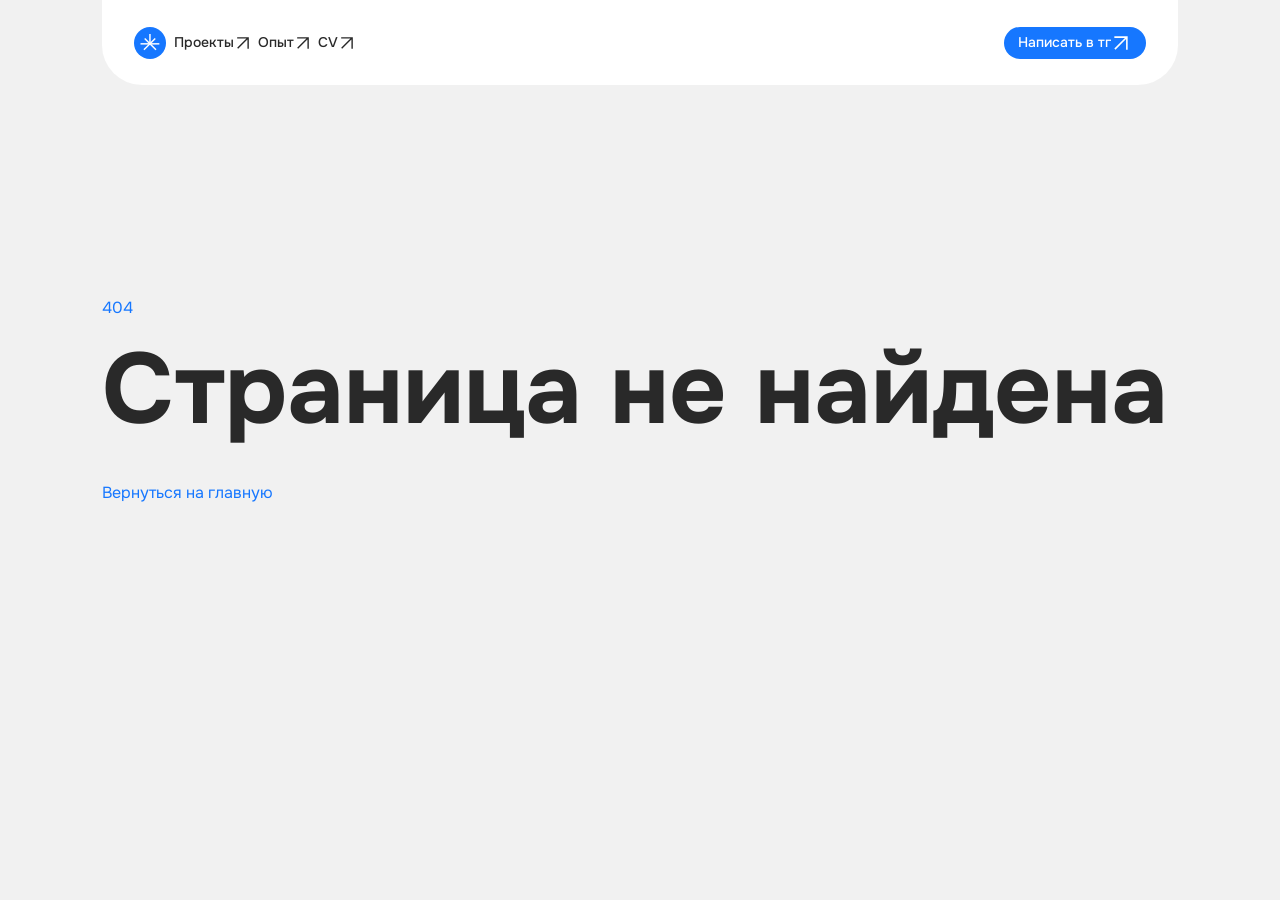
<file: index.html>
<!doctype html>
<html lang="ru">
  <head>
    <meta charset="UTF-8" />
    <meta name="viewport" content="width=device-width, initial-scale=1.0" />
    <meta name="theme-color" content="#ffffff" />
    <!-- SEO:START -->
    <title>руслан аверин — digital designer | портфолио</title>
    <meta name="description" content="руслан аверин — digital designer. создаю айдентику, сайты и визуальные коммуникации — от идеи и концепта до работы с кодом и реализации." />
    <meta name="author" content="руслан аверин" />
    <meta name="robots" content="index, follow, max-image-preview:large" />
    <link rel="canonical" href="https://avn-design.ru/" />
    <meta property="og:locale" content="ru_RU" />
    <meta property="og:type" content="website" />
    <meta property="og:site_name" content="портфолио руслана аверина" />
    <meta property="og:title" content="руслан аверин — digital designer | портфолио" />
    <meta property="og:description" content="айдентика, веб-дизайн и визуальные коммуникации. избранные проекты руслана аверина." />
    <meta property="og:image" content="https://avn-design.ru/assets/og-cover.png?v=20261119-1" />
    <meta property="og:image:width" content="1200" />
    <meta property="og:image:height" content="630" />
    <meta property="og:image:alt" content="руслан аверин — digital designer" />
    <meta property="og:url" content="https://avn-design.ru/" />
    <meta name="twitter:card" content="summary_large_image" />
    <meta name="twitter:title" content="руслан аверин — digital designer | портфолио" />
    <meta name="twitter:description" content="айдентика, веб-дизайн и визуальные коммуникации. избранные проекты руслана аверина." />
    <meta name="twitter:image" content="https://avn-design.ru/assets/og-cover.png?v=20261119-1" />
    <script type="application/ld+json">{"@context":"https://schema.org","@type":"Person","name":"руслан аверин","url":"https://avn-design.ru/","jobTitle":"digital designer","sameAs":["https://t.me/ruslan_avn","https://www.behance.net/ruslan_averin","https://dprofile.ru/averinruslan"]}</script>
    <!-- SEO:END -->
    <link rel="icon" type="image/svg+xml" href="/assets/favicon.svg?v=20261119-1" />
    <link rel="icon" type="image/png" sizes="48x48" href="/assets/favicon-48.png" />
    <link rel="icon" type="image/png" sizes="32x32" href="/assets/favicon-32.png" />
    <link rel="apple-touch-icon" href="/assets/apple-touch-icon.png" />
    <style>html{background:#fff}.avn-loader{display:none}.avn-loading #root{visibility:hidden}.avn-loading .avn-loader,.avn-revealing .avn-loader{display:flex}.avn-loader{z-index:2147483647;box-sizing:border-box;color:#373737;padding:clamp(16px,2.8vw,40px);padding-bottom:max(20px,env(safe-area-inset-bottom));touch-action:none;opacity:1;background:#fff;justify-content:space-between;align-items:flex-end;font-family:JetBrains Mono,monospace;position:fixed;inset:0}.avn-loader__count{letter-spacing:-.07em;font-variant-numeric:tabular-nums;font-size:clamp(48px,7vw,100px);font-weight:400;line-height:1}.avn-loader__label{font-size:11px;line-height:1.4}.avn-revealing .avn-loader{opacity:0;pointer-events:none;transition:opacity .24s ease-out}@media (prefers-reduced-motion:reduce){.avn-revealing .avn-loader{transition:none}}.seo-fallback{box-sizing:border-box;color:#292929;max-width:1120px;margin:0 auto;padding:64px 24px;font-family:Arial,sans-serif}.seo-fallback h1{margin:0 0 16px;font-size:clamp(2.5rem,7vw,5rem);line-height:1}.seo-fallback h2{margin:48px 0 12px;font-size:1.75rem}.seo-fallback p,.seo-fallback a{font-size:1rem;line-height:1.6}.seo-fallback a{color:inherit}.seo-fallback nav{flex-wrap:wrap;gap:20px;margin-top:32px;display:flex}</style>
    <script>
      // Cover the HTML fallback before its first paint; never leave a failed boot hidden.
      document.documentElement.classList.add('avn-loading');
      window.__avnBootStarted = performance.now();
      window.__avnReveal = function () {
        if (!document.documentElement.classList.contains('avn-loading') || window.__avnBootFinished) return;
        window.__avnBootFinished = true;
        clearTimeout(window.__avnBootDeadline);
        var count = document.getElementById('avn-loader-count');
        if (count) count.textContent = '100%';
        var reduced = matchMedia('(prefers-reduced-motion: reduce)').matches;
        setTimeout(function () {
          document.documentElement.classList.replace('avn-loading', 'avn-revealing');
          setTimeout(function () {
            document.documentElement.classList.remove('avn-revealing');
            document.getElementById('avn-loader')?.remove();
          }, reduced ? 0 : 260);
        }, reduced ? 0 : 120);
      };
      window.__avnBootDeadline = setTimeout(window.__avnReveal, 8000);
    </script>

    <script type="module" crossorigin src="/assets/index-BWgfCNNc.js"></script>
    <link rel="stylesheet" crossorigin href="/assets/index-D619aIsu.css">
  </head>
  <body>
    <div class="avn-loader" id="avn-loader" role="status" aria-label="загружается портфолио">
      <span class="avn-loader__count" id="avn-loader-count" aria-hidden="true">0%</span>
      <span class="avn-loader__label" aria-hidden="true">avn / портфолио</span>
    </div>
    <!-- THESIS: Faithfully reproduce Figma 50:26. OWN-WORLD: White, charcoal, JetBrains Mono 11px, Prata and original AVN vectors. STORY: Explore six works and contact Ruslan. FIRST VIEWPORT: Centered compact navigation, distributed intro, monumental AVN. FORM: Authored Figma composition; seed figma-50-26. FINISH: unreviewed and undocumented is unfinished; this build ends with the finish review, the verdict, and DESIGN.md -->
    <div id="root"><!-- SEO-FALLBACK:START --><main class="seo-fallback"><h1>руслан аверин — digital designer</h1><p>создаю айдентику, сайты и визуальные коммуникации. комплексно работаю над проектами — от идеи и концепта до работы с кодом и реализации.</p><p>избранные работы: node, aeris, nura, boundary, halten, unit-01.</p><a href="https://t.me/ruslan_avn">написать в telegram</a></main><!-- SEO-FALLBACK:END --></div>
  </body>
</html>
</file>
<file: assets/index-D619aIsu.css>
@font-face{font-family:JetBrains Mono;font-style:normal;font-display:swap;font-weight:400;src:url(/assets/jetbrains-mono-cyrillic-400-normal-BEIGL1Tu.woff2)format("woff2"),url(/assets/jetbrains-mono-cyrillic-400-normal-ugxPyKxw.woff)format("woff")}@font-face{font-family:JetBrains Mono;font-style:normal;font-display:swap;font-weight:500;src:url(/assets/jetbrains-mono-cyrillic-500-normal-DmUKJPL_.woff2)format("woff2"),url(/assets/jetbrains-mono-cyrillic-500-normal-DJqRU3vO.woff)format("woff")}@font-face{font-family:JetBrains Mono;font-style:normal;font-display:swap;font-weight:400;src:url(/assets/jetbrains-mono-latin-400-normal-V6pRDFza.woff2)format("woff2"),url(/assets/jetbrains-mono-latin-400-normal-6-qcROiO.woff)format("woff")}@font-face{font-family:JetBrains Mono;font-style:normal;font-display:swap;font-weight:500;src:url(/assets/jetbrains-mono-latin-500-normal-BWZEU5yA.woff2)format("woff2"),url(/assets/jetbrains-mono-latin-500-normal-CJOVTJB7.woff)format("woff")}@font-face{font-family:Prata;font-style:normal;font-display:swap;font-weight:400;src:url(/assets/prata-cyrillic-400-normal-CW5LVkdR.woff2)format("woff2"),url(/assets/prata-cyrillic-400-normal-DdkJ869o.woff)format("woff")}@font-face{font-family:Prata;font-style:normal;font-display:swap;font-weight:400;src:url(/assets/prata-latin-400-normal-DtyCfkTi.woff2)format("woff2"),url(/assets/prata-latin-400-normal-C4yJuFIr.woff)format("woff")}.editorial-body{background:#fff}.editorial-page{--viewport-height:100svh;--unit:calc(100vw / 1440);--hero-unit:min(var(--unit), calc(var(--viewport-height) / 600));--nav-unit:var(--hero-unit);--ink:#373737;--hairline:#d1d1d1;color:var(--ink);font:400 calc(11 * var(--unit))/1.1 "JetBrains Mono", monospace;background:#fff}.editorial-page *{box-sizing:border-box}.editorial-page button{color:inherit;cursor:pointer;text-align:inherit;background:0 0;border:0;padding:0}.editorial-page a{color:inherit;transition:color .18s ease-out}.editorial-page button.scramble{transition:color .18s ease-out}.editorial-page a:is(:hover,:focus-visible),.editorial-page button.scramble:is(:hover,:focus-visible){color:#707070}.editorial-page .editorial-nav a:is(:hover,:focus-visible){color:#bfbfbf}.editorial-page a:focus-visible,.editorial-page button:focus-visible{outline-offset:5px;outline:1px solid}.editorial-page section{scroll-margin-top:70px;position:relative}.editorial-page figure{margin:0}.editorial-page .scramble{white-space:pre;font:inherit;display:inline-block}.scramble__arrow{vertical-align:-.1em;justify-content:center;align-items:center;width:1ch;height:1em;display:inline-flex}.scramble__arrow--inline{margin-left:1ch}.avn-arrow{pointer-events:none;flex-shrink:0;display:inline-block}.editorial-skip{z-index:100;background:#fff;padding:12px;position:fixed;top:-80px;left:20px}.editorial-skip:focus{top:10px}.editorial-nav{top:calc(10.66 * var(--nav-unit));z-index:20;color:#fff;font-size:calc(11 * var(--nav-unit));position:fixed;left:50%;transform:translate(-50%)}.editorial-nav nav{height:calc(36 * var(--nav-unit));width:calc(353.5 * var(--nav-unit));isolation:isolate;position:relative}.editorial-nav nav:before{content:"";z-index:-1;pointer-events:none;background:url(/assets/figma/imgUnion.svg) 50%/100% 100% no-repeat;position:absolute;inset:0}.editorial-nav__brand{left:calc(5 * var(--nav-unit));top:calc(16 * var(--nav-unit));position:absolute}.editorial-nav__brand img{width:calc(26 * var(--nav-unit));height:calc(4.875 * var(--nav-unit))}.editorial-nav .scramble{top:calc(11 * var(--nav-unit));line-height:calc(14 * var(--nav-unit));position:absolute}.editorial-nav .scramble:nth-child(2){left:calc(48 * var(--nav-unit))}.editorial-nav .scramble:nth-child(3){left:calc(98 * var(--nav-unit))}.editorial-nav .scramble:nth-child(4){left:calc(148 * var(--nav-unit))}.editorial-nav .editorial-nav__telegram{left:calc(238 * var(--nav-unit))}.editorial-hero{height:var(--viewport-height);aspect-ratio:auto}.editorial-intro{width:42.3611%;font:500 calc(11 * var(--hero-unit))/calc(16 * var(--hero-unit)) "JetBrains Mono", monospace;position:absolute;top:11.25%;left:28.4722%}.editorial-intro>span{justify-content:space-between;display:flex}.editorial-intro__closing{display:contents}.editorial-meta{color:#999;width:97.2222%;font-size:calc(11 * var(--hero-unit));justify-content:space-between;display:flex;position:absolute;top:24.75%;left:1.38889%}.editorial-meta span:nth-child(2){position:absolute;left:50%;transform:translate(-50%)}.editorial-page .editorial-handle{color:#999;position:absolute;top:21.5%;left:22.3611%;font-size:calc(11 * var(--hero-unit))!important}.editorial-discipline{color:#a1a1a1;font-size:calc(11 * var(--hero-unit));position:absolute;top:21.5%;left:70.8333%}.editorial-wordmark{width:97.2222%;height:min(calc(536.333 * var(--unit)), calc(75% - 10px));position:absolute;bottom:10px;left:1.38889%}.editorial-wordmark[data-hero-motion]{pointer-events:auto;touch-action:pan-y pinch-zoom}.editorial-hero .editorial-wordmark,.editorial-hero .editorial-wordmark img,.editorial-hero .editorial-wordmark canvas{-webkit-tap-highlight-color:transparent;-webkit-touch-callout:none;-webkit-user-select:none;user-select:none}.editorial-wordmark img{object-fit:contain;object-position:center bottom;width:100%;height:100%}.editorial-wordmark__contour{pointer-events:none;width:100%;height:100%;display:none;position:absolute;inset:0;overflow:visible}.editorial-wordmark.is-interactive img{opacity:0}.editorial-wordmark.is-interactive .editorial-wordmark__contour{display:block}.editorial-wordmark__cut{pointer-events:none;width:100%;height:100%;display:none;position:absolute;inset:0}.editorial-wordmark.is-cut-active img{opacity:0}.editorial-wordmark.is-cut-active .editorial-wordmark__cut{display:block}.editorial-approach{aspect-ratio:1440/362;margin-top:calc(200 * var(--unit));grid-template-rows:auto auto auto auto;grid-template-columns:50% 19.7222% 28.6806% 1.59722%;align-content:start;align-items:start;display:grid}.editorial-approach__exploration,.editorial-approach__principles{display:contents}.editorial-approach__mobile-copy{display:none}.editorial-approach__heading{width:calc(650 * var(--unit));margin-left:calc(16 * var(--unit));font:400 calc(40 * var(--unit))/.85 "Prata", serif;text-transform:uppercase;grid-area:2/1;justify-content:space-between;display:flex;overflow:visible;transform:translateY(.08em)}.editorial-approach p{line-height:1.1;position:static}.editorial-approach__a{grid-area:1/2;width:100%}.editorial-approach__b{width:calc(105 * var(--unit));grid-area:3/2}.editorial-approach__c{width:calc(294 * var(--unit));text-align:right;grid-area:3/2/auto/4;justify-self:end}.editorial-approach__d{width:calc(144 * var(--unit));text-align:right;grid-area:4/2/auto/4;justify-self:end}.editorial-registration{place-self:end start;gap:calc(4 * var(--unit));grid-area:4/2;display:flex}.editorial-registration i{width:calc(6 * var(--unit));height:calc(6 * var(--unit));background:var(--ink);border-radius:1px}.editorial-projects{aspect-ratio:1440/940}.editorial-project{display:contents}.editorial-projects.is-motion-ready .editorial-project>*{will-change:translate}.editorial-project__image{aspect-ratio:1;position:absolute;overflow:hidden;border:1px solid #d2d2d2!important}.editorial-project__image img{object-fit:cover;width:100%;height:100%;transition:transform .6s cubic-bezier(.2,.6,.2,1)}@media (hover:hover) and (pointer:fine){.editorial-project:hover .editorial-project__image img{transform:scale(1.045)}}.editorial-project__caption{width:14.0278%;line-height:calc(14 * var(--unit));gap:calc(2 * var(--unit)) 0;transform:translateY(calc(-3 * var(--unit)));grid-template-columns:1fr auto;display:grid;position:absolute}.editorial-project__caption .scramble{grid-column:1/-1;justify-content:space-between;align-items:center;font-weight:500;display:flex}.editorial-project__caption .scramble__arrow{transform:translateY(calc(-.5625 * var(--unit)))}.editorial-project__description{z-index:1;font-size:calc(10 * var(--unit));color:#666;grid-column:1/-1;position:relative}.editorial-page button.editorial-project__description{color:#666}.editorial-project--1 .editorial-project__image{width:19.7917%;top:0;left:1.38889%}.editorial-project--1 .editorial-project__caption{top:0;left:21.5278%}.editorial-project--2 .editorial-project__image{left:21.5278%;top:calc(114 * var(--unit));width:calc(171 * var(--unit))}.editorial-project--2 .editorial-project__caption{left:calc(487 * var(--unit));top:calc(114 * var(--unit))}.editorial-project--3 .editorial-project__image{left:calc(544 * var(--unit));top:calc(439 * var(--unit));width:calc(171 * var(--unit))}.editorial-project--3 .editorial-project__caption{left:calc(335 * var(--unit));top:calc(439 * var(--unit))}.editorial-project--4 .editorial-project__image{width:19.7917%;top:34.5745%;left:50%}.editorial-project--4 .editorial-project__caption{top:34.5745%;left:35.5556%}.editorial-project--5 .editorial-project__image{left:calc(959 * var(--unit));top:calc(764 * var(--unit));width:calc(171 * var(--unit))}.editorial-project--5 .editorial-project__caption{left:calc(751 * var(--unit));top:calc(764 * var(--unit))}.editorial-project--6 .editorial-project__image{width:19.7917%;top:69.1489%;left:78.8194%}.editorial-project--6 .editorial-project__image img{object-fit:fill;height:124.96%;position:absolute;top:-4.61%}.editorial-project--6 .editorial-project__caption{top:69.1489%;left:64.4444%}.editorial-contact{height:calc(612 * var(--unit))}.editorial-contact h2{left:1.38889%;top:calc(222.66 * var(--unit));font:400 calc(40 * var(--unit))/calc(52 * var(--unit)) "Prata", serif;text-transform:uppercase;position:absolute}.editorial-contact__invitation{left:50%;top:calc(222.66 * var(--unit));font-weight:500;line-height:calc(20 * var(--unit));position:absolute}.editorial-contact__relocation{margin-top:calc(4 * var(--unit));font-size:calc(10 * var(--unit));font-weight:400;line-height:calc(14 * var(--unit));color:#999;display:block}.editorial-contact__links{left:50%;top:calc(287.66 * var(--unit));gap:calc(4 * var(--unit)) calc(20 * var(--unit));width:21.5278%;line-height:calc(22 * var(--unit));grid-template-columns:1fr 1fr;display:grid;position:absolute}.editorial-contact__links .scramble{justify-content:space-between;align-items:center;display:flex}.editorial-contact__pending{justify-content:space-between;display:flex}.editorial-contact__actions{left:50%;top:calc(455.66 * var(--unit));column-gap:calc(20 * var(--unit));width:21.5278%;font-weight:500;line-height:calc(22 * var(--unit));grid-template-columns:repeat(2,minmax(0,1fr));display:grid;position:absolute}.editorial-contact__actions .scramble{justify-content:space-between;align-items:center;display:flex}.editorial-contact__links:before,.editorial-contact__actions:before{background:var(--hairline);pointer-events:none;width:1px;position:absolute;top:4px;bottom:4px;left:50%;transform:translate(-.5px)}.editorial-contact__rule{background:var(--hairline);width:auto;height:1px;position:absolute;left:1.38889%;right:1.52778%}.editorial-contact__rule--top{top:calc(276 * var(--unit))}.editorial-contact__rule--bottom{top:calc(487.99 * var(--unit))}.editorial-contact__vertical{top:calc(222.99 * var(--unit));height:calc(319.31 * var(--unit));background:var(--hairline);width:1px;position:absolute}.editorial-contact__vertical--left{left:73.8889%}.editorial-contact__vertical--right{left:98.4722%}.editorial-contact__flower{left:74.3056%;top:calc(282.66 * var(--unit));width:23.8194%;height:calc(200 * var(--unit));object-fit:cover;position:absolute}.editorial-portrait{--portrait-height:var(--viewport-height);isolation:isolate;height:var(--portrait-height);background:#aeaeae;position:relative;overflow:hidden}.editorial-portrait__filters{pointer-events:none;position:absolute}.editorial-portrait__base{object-fit:cover;width:100%;height:100%;display:block}.editorial-portrait__filters{display:none}.editorial-portrait__grain{mix-blend-mode:soft-light;opacity:.23;pointer-events:none;background:url(/assets/figma/footer-grain.png);display:none;position:absolute;inset:-24px}.editorial-portrait.is-lens-ready .editorial-portrait__grain{display:block}.editorial-portrait.is-portrait-visible .editorial-portrait__grain{animation:.8s step-end infinite portrait-grain}@keyframes portrait-grain{12.5%{transform:translate(7px,-5px)}25%{transform:translate(-10px,-8px)}37.5%{transform:translate(13px,4px)}50%{transform:translate(-4px,9px)}62.5%{transform:translate(10px,12px)}75%{transform:translate(-12px,2px)}87.5%{transform:translate(5px,-13px)}}.editorial-portrait__lens{width:clamp(86px, min(13.5vw, calc(var(--portrait-height) * .19)), 162px);aspect-ratio:1;visibility:hidden;pointer-events:none;background-repeat:no-repeat;position:absolute;inset:0 auto auto 0;overflow:hidden;box-shadow:0 10px 44px #14100c38,0 0 0 1px #ffffff47}.editorial-portrait__hint{z-index:2;letter-spacing:.02em;color:#6e6e6a;opacity:.55;pointer-events:none;font-family:JetBrains Mono,monospace;font-size:10px;line-height:1;transition:opacity .4s;position:absolute;bottom:14px;left:16px}@media (hover:hover) and (pointer:fine){.editorial-portrait.is-lens-ready .editorial-portrait__hint{opacity:.38}}@media (hover:none),(pointer:coarse){.editorial-portrait__hint{display:none}}.editorial-portrait.is-lens-ready .editorial-portrait__lens{visibility:visible}@media (prefers-reduced-motion:no-preference){.editorial-portrait.is-lens-ready{touch-action:pan-y pinch-zoom}}@media (hover:hover) and (pointer:fine){.editorial-portrait.is-lens-ready{cursor:none}}.editorial-portrait__lens canvas{width:100%;height:100%;display:none}.editorial-portrait.has-lens-renderer .editorial-portrait__lens canvas{display:block}@media (prefers-reduced-motion:reduce){.editorial-portrait.is-portrait-visible .editorial-portrait__grain{animation:none}}.project-preview{color:#373737;background:#fff;border:none;width:min(960px,94vw);max-height:92dvh;padding:0}.project-preview::backdrop{background:#000000a6}.project-preview__content{padding:20px}.project-preview__bar{justify-content:space-between;gap:20px;margin-bottom:20px;font:11px/1.4 JetBrains Mono,monospace;display:flex}.project-preview__content>img{object-fit:contain;width:100%;max-height:72dvh}.project-preview__note{color:#666;margin-top:20px;font:11px/1.4 JetBrains Mono,monospace}@media (width>=701px) and (width<=1180px),(width>=1181px) and (width<=1366px) and (any-pointer:coarse){.editorial-page{--nav-unit:1.1px;--tablet-gutter:clamp(24px, 3.125vw, 40px)}.editorial-hero{--hero-unit:1px;--intro-top:min(120px, calc(var(--viewport-height) * .14))}.editorial-intro{top:var(--intro-top);width:min(650px, calc(100% - 2 * var(--tablet-gutter)));font-size:11px;line-height:19px;left:50%;transform:translate(-50%)}.editorial-meta{top:calc(var(--intro-top) + 130px);left:var(--tablet-gutter);width:calc(100% - 2 * var(--tablet-gutter));font-size:11px}.editorial-page .editorial-handle{left:var(--tablet-gutter);top:calc(var(--intro-top) + 91px);font-size:11px!important}.editorial-discipline{left:auto;right:var(--tablet-gutter);top:calc(var(--intro-top) + 91px);font-size:11px}.editorial-wordmark{left:var(--tablet-gutter);width:calc(100% - 2 * var(--tablet-gutter));height:min(calc(560 * var(--unit)), calc(65% - 10px))}.editorial-nav a:after{content:"";width:max(100%,44px);height:max(100%,44px);position:absolute;top:50%;left:50%;transform:translate(-50%,-50%)}.editorial-approach{aspect-ratio:auto;min-height:360px;margin:clamp(120px, 14vw, 180px) var(--tablet-gutter) 0;grid-template-rows:auto 32px auto auto;grid-template-columns:repeat(12,minmax(0,1fr));column-gap:12px;padding-bottom:110px}.editorial-approach__heading{grid-area:1/1/5/6;width:auto;margin-left:0;padding-bottom:.12em;font-size:clamp(28px,3.35vw,40px);line-height:1.4;position:static;transform:none}.editorial-approach p{font-size:11px;line-height:1.3}.editorial-approach__a{grid-area:1/7/auto/10}.editorial-approach__b{grid-area:3/7/auto/10;width:105px}.editorial-approach__c{grid-area:3/10/auto/-1}.editorial-approach__d{grid-area:4/10/auto/-1;width:144px}.editorial-approach__a,.editorial-approach__c{width:100%}.editorial-registration{grid-area:4/7/auto/10;gap:4px}.editorial-registration i{width:5px;height:5px}.editorial-registration i:nth-child(3){display:none}.editorial-projects{aspect-ratio:auto;align-items:start;column-gap:var(--tablet-gutter);padding:0 var(--tablet-gutter);grid-template-columns:repeat(2,minmax(0,1fr));row-gap:clamp(80px,10vw,120px);display:grid}.editorial-project{grid-template-columns:minmax(0,1fr);align-items:start;gap:6px;min-width:0;display:grid}.editorial-project:is(.editorial-project--1,.editorial-project--3,.editorial-project--5){width:50%}.editorial-project--3{grid-area:2/2;justify-self:end}.editorial-project--4{grid-area:2/1}.editorial-project--5{grid-area:3/1}.editorial-project--6{grid-area:3/2}.editorial-project .editorial-project__image{width:100%;position:relative;inset:auto}.editorial-project .editorial-project__caption{gap:2px 0;width:100%;font-size:11px;line-height:15px;position:relative;inset:auto;transform:none}.editorial-project__caption .scramble__arrow{transform:none}.editorial-project__description{text-wrap:balance;font-size:11px}.editorial-project__caption .scramble:after{content:"";min-height:44px;position:absolute;inset:0}.editorial-contact{height:auto;margin:clamp(120px, 14vw, 180px) var(--tablet-gutter) 0;grid-template-rows:auto 1px auto minmax(64px,auto) 1px;grid-template-columns:repeat(12,minmax(0,1fr));align-items:start;gap:8px 12px;padding-bottom:55px;font-size:11px;display:grid}.editorial-contact h2{grid-area:1/1/auto/7;font-size:clamp(30px,4.2vw,40px);line-height:1.4;position:static}.editorial-contact__invitation{grid-area:1/7/auto/-1;align-self:end;padding-bottom:6px;line-height:16px;position:static}.editorial-contact__links{grid-area:3/7/auto/-1;gap:0 24px;width:100%;line-height:16px;position:relative;inset:auto;transform:translateY(calc(-.31em - 4px))}.editorial-contact__actions{grid-area:4/7/auto/-1;align-self:end;column-gap:24px;width:100%;font-size:11px;line-height:16px;position:relative;inset:auto;transform:translateY(calc(.19em + 4px))}.editorial-contact__links .scramble,.editorial-contact__actions .scramble{align-items:center;gap:8px;min-height:24px;padding:4px 0;display:flex;position:relative}.editorial-contact__links:before,.editorial-contact__actions:before{content:""}.editorial-contact__rule{grid-column:1/-1;width:100%;position:static}.editorial-contact__rule--top{grid-row:2}.editorial-contact__rule--bottom{grid-row:5}.editorial-contact__vertical,.editorial-contact__vertical--left{display:none}.editorial-contact__flower{aspect-ratio:343/200;object-fit:cover;grid-area:3/1/5/7;align-self:end;width:100%;height:auto;position:static}}@media (width>=701px) and (width<=1180px) and (orientation:portrait){.editorial-intro{width:min(600px, calc(100% - 2 * var(--tablet-gutter)))}.editorial-wordmark{height:min(calc(760 * var(--unit)), calc(60% - 10px))}}@media (width>=701px) and (width<=900px),(width>=901px) and (width<=1180px) and (orientation:portrait),(width>=1181px) and (width<=1366px) and (any-pointer:coarse) and (orientation:portrait){.editorial-approach{grid-template-rows:auto 48px auto 32px auto auto}.editorial-approach__heading{grid-area:1/1/auto/-1;grid-template-columns:repeat(12,minmax(0,1fr));column-gap:12px;font-size:clamp(30px,4.2vw,40px);display:grid}.editorial-approach__heading span:first-child{grid-column:1/7}.editorial-approach__heading span:nth-child(2){grid-column:7}.editorial-approach__heading span:last-child{grid-column:8/-1;justify-self:end}.editorial-approach__a{grid-area:3/7/auto/10}.editorial-approach__b{grid-area:5/7/auto/10}.editorial-approach__c{grid-area:5/10/auto/-1}.editorial-approach__d{grid-area:6/10/auto/-1}.editorial-registration{grid-area:6/7/auto/10}}@media (width<=700px){.editorial-page{--nav-unit:min(1px, calc((100vw - 24px) / 353.5));font-size:11px}.editorial-hero{--intro-top:min(120px, calc(var(--viewport-height) * .14));--phone-wordmark-height:min(calc(536.333 * var(--unit)), calc(var(--viewport-height) * .65 - 10px));grid-template-rows:minmax(0,1fr) auto;display:grid}.editorial-intro{top:var(--intro-top);width:calc(100% - 40px);font-size:10px;line-height:18px;left:20px}.editorial-meta{top:calc(var(--intro-top) + 125px);width:calc(100% - 40px);font-size:9px;left:20px}.editorial-meta span:nth-child(2){top:22px}.editorial-page .editorial-handle{left:20px;top:calc(var(--intro-top) + 91px);font-size:10px!important}.editorial-discipline{left:auto;right:20px;top:calc(var(--intro-top) + 91px);font-size:10px}.editorial-wordmark{width:calc(100% - 24px);height:var(--phone-wordmark-height);pointer-events:none;min-height:0;max-height:none;padding:0;position:absolute;inset:auto auto 10px 12px}.editorial-approach{aspect-ratio:auto;grid-template-rows:auto 32px auto 32px auto auto;grid-template-columns:55% 45%;min-height:470px;margin:120px 20px 0;padding-bottom:110px}.editorial-approach__heading{grid-area:1/1/auto/-1;width:100%;margin-left:0;padding-bottom:.12em;font-size:28px;line-height:1.4;position:static;transform:none}.editorial-approach p{font-size:11px;line-height:1.3}.editorial-approach__a{grid-area:3/1;width:100%}.editorial-approach__b{grid-area:5/1;width:105px}.editorial-approach__c{grid-area:5/2;width:100%}.editorial-approach__d{grid-area:6/2;width:144px;max-width:100%}.editorial-registration{grid-area:6/1}.editorial-projects{aspect-ratio:auto;grid-template-columns:repeat(2,minmax(0,1fr));align-items:start;gap:5px;padding:0 clamp(16px,5.09vw,30px);display:grid}.editorial-project{grid-template-columns:minmax(0,1fr);align-items:start;gap:5px;min-width:0;display:grid}.editorial-project:nth-child(2n){margin-top:0}.editorial-project .editorial-project__image{width:100%;position:relative;inset:auto}.editorial-project .editorial-project__caption{align-content:start;gap:0;width:100%;min-height:0;font-size:11px;line-height:15px;position:relative;inset:auto;transform:none}.editorial-project__caption .scramble__arrow{transform:none}.editorial-project__caption .scramble:after{content:"";height:44px;position:absolute;inset:auto 0 0}.editorial-project__description{text-wrap:balance;font-size:9px;line-height:13px}.editorial-registration{gap:4px}.editorial-registration i{width:5px;height:5px}.project-preview__bar{flex-wrap:wrap}}@media (width<=700px),(width<=1000px) and (height<=500px) and (orientation:landscape){.editorial-contact{--contact-group-gap:clamp(20px, 6vw, 32px);--contact-column-gap:clamp(20px, 6vw, 28px);aspect-ratio:auto;gap:0 var(--contact-column-gap);grid-template-rows:repeat(7,auto);grid-template-columns:repeat(2,minmax(0,1fr));align-items:start;height:auto;min-height:0;margin:clamp(96px,28vw,140px) clamp(16px,5.09vw,30px) 0;padding-bottom:clamp(26px,7vw,40px);font-size:11px;display:grid}.editorial-contact h2{grid-area:1/1/auto/-1;font-size:clamp(21px,6.62vw,36px);line-height:1.4;position:static}.editorial-contact__invitation{text-wrap:balance;grid-area:3/1/auto/-1;align-self:start;min-height:24px;margin-top:4px;padding:4px 0;line-height:16px;position:static}.editorial-contact__relocation{color:#999;margin-top:4px;font-size:11px;font-weight:400;line-height:16px}.editorial-contact__links{width:100%;margin-top:var(--contact-group-gap);gap:0 var(--contact-column-gap);grid-area:4/1/auto/-1;line-height:16px;position:relative;inset:auto;transform:none}.editorial-contact__actions{width:100%;margin-top:var(--contact-group-gap);gap:0 var(--contact-column-gap);grid-area:5/1/auto/-1;font-size:11px;line-height:16px;position:relative;inset:auto;transform:none}.editorial-contact__links .scramble,.editorial-contact__actions .scramble{align-items:center;gap:8px;min-width:0;min-height:24px;padding:4px 0;position:relative}.editorial-contact__links .scramble:after,.editorial-contact__actions .scramble:after{content:none}.editorial-contact__links:before,.editorial-contact__actions:before{content:""}.editorial-contact__rule{grid-column:1/-1;width:100%;margin-top:8px;position:static}.editorial-contact__rule--top{grid-row:2}.editorial-contact__rule--bottom{grid-row:7;margin-top:8px}.editorial-contact__vertical{display:none}.editorial-contact__flower{object-fit:cover;object-position:50% 20%;grid-area:6/1/auto/-1;width:100%;height:clamp(120px,36vw,240px);margin-top:8px;display:block;position:static}.editorial-project__image:hover img{transform:none}.editorial-project__image img{transition:none}}@media (width<=700px) and (orientation:portrait){.editorial-projects{grid-template-columns:minmax(0,1fr);row-gap:clamp(24px,6vw,36px)}}@media (width<=360px){.editorial-contact__cta>span:first-child{white-space:normal}}@media (width<=600px){.editorial-page{--phone-gutter:clamp(16px, 5.09vw, 30px);--phone-column-gap:clamp(14px, 4.07vw, 24px)}.editorial-hero{--intro-top:clamp(72px, calc(var(--viewport-height) * .09), 88px);grid-template-columns:repeat(2,minmax(0,1fr));grid-template-rows:var(--intro-top) auto 40px 14px 10px auto minmax(0, 1fr);padding:0 var(--phone-gutter);column-gap:12px;display:grid}.editorial-intro{text-align:left;grid-area:2/1/auto/-1;gap:6px;width:100%;font-size:11px;line-height:17px;display:grid;position:static}.editorial-intro>span:first-child,.editorial-intro>span:last-child{grid-template-columns:repeat(3,minmax(0,1fr));display:grid}.editorial-intro>span>span{white-space:nowrap}.editorial-intro>span>span:nth-child(2){justify-self:center}.editorial-intro>span>span:nth-child(3){justify-self:end}.editorial-intro>span:first-child>span:last-child{grid-column:1/-1;justify-content:space-between;justify-self:stretch;display:flex}.editorial-intro__closing{grid-column:1/-1;justify-content:space-between;display:flex}.editorial-page .editorial-handle{grid-area:4/1;place-self:center start;position:relative;inset:auto;font-size:11px!important}.editorial-handle:after{content:"";min-height:44px;position:absolute;inset:-14px 0}.editorial-discipline{grid-area:4/2;place-self:center end;font-size:11px;position:static}.editorial-meta{grid-area:6/1/auto/-1;grid-template-columns:repeat(2,minmax(0,1fr));gap:8px 12px;width:auto;font-size:10px;line-height:14px;display:grid;position:static}.editorial-meta span:nth-child(2){grid-area:2/1/auto/-1;justify-self:center;position:static;transform:none}.editorial-meta span:last-child{grid-area:1/2;justify-self:end}.editorial-approach{min-height:0;margin:clamp(100px, 30.53vw, 150px) var(--phone-gutter) 0;grid-template-rows:auto clamp(8px,2.04vw,12px) auto;grid-template-columns:minmax(0,1fr);padding-bottom:clamp(88px,28vw,140px)}.editorial-approach__heading{justify-content:space-between;font-size:clamp(22px,6.62vw,36px);line-height:1.4;display:flex}.editorial-approach__exploration,.editorial-approach__principles{display:none}.editorial-approach__mobile-copy{column-gap:var(--phone-column-gap);grid-area:3/1;grid-template-columns:repeat(2,minmax(0,1fr));align-items:start;display:grid}.editorial-approach__mobile-copy p{line-height:1.45}.editorial-approach__mobile-copy p:last-child{text-align:right}}@media (width<=1000px) and (height<=500px) and (orientation:landscape){.editorial-page{--nav-unit:min(1px, calc((100vw - 24px) / 353.5))}.editorial-hero{--landscape-gap:clamp(100px, 14vw, 140px);height:auto;min-height:var(--viewport-height);grid-template-rows:auto 32px 14px 8px auto auto;grid-template-columns:repeat(2,minmax(0,1fr));align-content:start;column-gap:12px;padding:clamp(96px,12vw,120px) clamp(20px,3.125vw,32px) 10px;display:grid}.editorial-intro{text-align:left;grid-area:1/1/auto/-1;width:100%;font-size:11px;line-height:17px;display:block;position:static;transform:none}.editorial-intro>span,.editorial-intro>span:first-child,.editorial-intro>span:last-child{flex-wrap:wrap;justify-content:space-between;gap:0;display:flex}.editorial-intro>span>span{white-space:nowrap}.editorial-intro>span:first-child>span:last-child{display:inline}.editorial-intro__closing{display:contents}.editorial-page .editorial-handle{grid-area:3/1;place-self:center start;position:relative;inset:auto;font-size:11px!important}.editorial-discipline{grid-area:3/2;place-self:center end;font-size:11px;position:static}.editorial-meta{grid-area:5/1/auto/-1;justify-content:space-between;gap:8px;width:100%;font-size:10px;line-height:14px;display:flex;position:static}.editorial-meta span:nth-child(2){position:static;transform:none}.editorial-approach{--approach-copy-gap:clamp(8px, 2.04vw, 12px);grid-template-columns:minmax(0,1fr);grid-template-rows:auto var(--approach-copy-gap) auto;aspect-ratio:auto;column-gap:0;min-height:0;margin:clamp(100px,14vw,140px) clamp(20px,3.125vw,32px) 0;padding-bottom:clamp(88px,14vw,120px);display:grid}.editorial-approach__heading{grid-area:1/1;justify-content:space-between;width:100%;margin-left:0;padding-bottom:.12em;font-size:clamp(22px,4.2vw,36px);line-height:1.4;display:flex;position:static;transform:none}.editorial-approach__exploration,.editorial-approach__principles,.editorial-registration{display:none}.editorial-approach__mobile-copy{grid-area:3/1;grid-template-columns:repeat(2,minmax(0,1fr));align-items:stretch;gap:clamp(12px,3vw,24px);display:grid}.editorial-approach__mobile-copy p{text-align:left;flex-direction:column;justify-content:space-between;font-size:11px;line-height:1.45;display:flex}.editorial-approach__mobile-copy p:last-child{text-align:right}.editorial-wordmark{aspect-ratio:1400/536.333;width:calc(100vw - 24px);height:auto;min-height:0;max-height:none;margin-top:calc(var(--landscape-gap) - (100vw - 24px) * .187857);grid-area:6/1/auto/-1;justify-self:center;padding:0;position:relative;inset:auto}.editorial-portrait{--portrait-height:max(var(--viewport-height), calc(100vw * .76))}}@media (width<=700px) and (orientation:portrait){.editorial-approach{--approach-copy-gap:clamp(8px, 2.04vw, 12px);grid-template-columns:minmax(0,1fr);grid-template-rows:auto var(--approach-copy-gap) auto;aspect-ratio:auto;min-height:0;margin:clamp(100px,30.53vw,150px) clamp(16px,5.09vw,30px) 0;padding-bottom:clamp(88px,28vw,140px)}.editorial-approach__heading{grid-area:1/1;justify-content:space-between;width:100%;margin-left:0;font-size:clamp(22px,6.62vw,36px);display:flex}.editorial-approach__exploration,.editorial-approach__principles,.editorial-registration{display:none}.editorial-approach__mobile-copy{row-gap:var(--approach-copy-gap);grid-area:3/1;grid-template-columns:minmax(0,1fr);display:grid}.editorial-approach__mobile-copy p,.editorial-approach__mobile-copy p:last-child{text-align:left;font-size:11px;line-height:1.45}}@media (prefers-reduced-motion:reduce){.editorial-project__image img{transition:none}html{scroll-behavior:auto}}body:has(.avn-case){background:#fff;overflow-x:clip}.avn-case{--case-gutter:20px;--case-right-gutter:20px;--case-gap:clamp(36px, 5vw, 94px);--case-rule:#d8d6d2;min-height:100vh}.avn-case__back,.avn-case__external{align-items:center;gap:7px;width:fit-content;display:inline-flex}.avn-case__back{margin-bottom:22px}.avn-case .avn-case__external{display:flex}.avn-case .avn-case__external+.avn-case__external{margin-top:6px}.avn-case__back .avn-arrow{transform:rotate(-135deg)}.avn-case__layout{gap:var(--case-gap);width:min(100%,1920px);padding:max(72px, calc(57 * var(--nav-unit))) var(--case-right-gutter) calc(5 * var(--unit)) var(--case-gutter);font-size:min(11px, calc(11 * var(--unit)));grid-template-columns:minmax(240px,1fr) minmax(0,2.707fr);align-items:start;margin-inline:auto;line-height:1.45;display:grid}.avn-case__info{top:max(68px, calc(56 * var(--nav-unit)));position:sticky}.avn-case__info h1{font:inherit;margin:0 0 12px;font-weight:500}.avn-case__description{grid-template-columns:minmax(0,1fr);gap:12px;max-width:42ch;display:grid}.avn-case__description p{margin:0}.avn-case__description h2{font:inherit;margin:0 0 3px;font-weight:500}.avn-case__facts{border-top:1px solid var(--case-rule);grid-template-columns:auto 1fr;gap:6px 18px;margin:22px 0 17px;padding-top:12px;display:grid}.avn-case__facts dt{color:#6f6d69}.avn-case__facts dd{margin:0}.avn-case__gallery{gap:5px;min-width:0;display:grid}.avn-case__row{grid-template-columns:minmax(0,1fr);gap:5px;display:grid}.avn-case__row[data-layout=pair]{grid-template-columns:repeat(2,minmax(0,1fr))}.avn-case__frame{background:#fff;min-width:0;position:relative;overflow:hidden}.avn-case__frame[data-outline]:after{content:"";pointer-events:none;position:absolute;inset:0;box-shadow:inset 0 0 0 1px #dedede}.avn-case__frame img{object-fit:contain;width:100%;height:100%;position:absolute;inset:0}@media (width<=900px){.avn-case{--case-gap:30px;--case-right-gutter:var(--case-gutter)}.avn-case__layout{grid-template-columns:minmax(200px,2fr) minmax(0,3fr)}}@media (width<=700px),(height<=580px){.avn-case{--case-gutter:20px}.avn-case__layout{grid-template-columns:minmax(0,1fr)}.avn-case__info{position:static}.avn-case__facts{max-width:340px}.avn-case__row[data-layout=pair]{grid-template-columns:minmax(0,1fr)}.avn-case .editorial-contact__rule--bottom{display:none}}@media (width<=700px){.avn-case__description{max-width:none}.avn-case__frame{aspect-ratio:1!important}.avn-case__frame img{object-fit:cover}}@media (width>=701px) and (width<=1180px),(width>=1181px) and (width<=1366px) and (any-pointer:coarse),(width<=700px){.avn-case__layout{padding-bottom:0;font-size:11px}}@font-face{font-family:Onest;font-style:normal;font-display:swap;font-weight:400;src:url(/assets/onest-cyrillic-400-normal-BTdD9fLi.woff2)format("woff2"),url(/assets/onest-cyrillic-400-normal-BQq8x-Ju.woff)format("woff")}@font-face{font-family:Onest;font-style:normal;font-display:swap;font-weight:500;src:url(/assets/onest-cyrillic-500-normal-CJRUgmys.woff2)format("woff2"),url(/assets/onest-cyrillic-500-normal-BMFE-GJD.woff)format("woff")}@font-face{font-family:Onest;font-style:normal;font-display:swap;font-weight:600;src:url(/assets/onest-cyrillic-600-normal-BZYKVyuq.woff2)format("woff2"),url(/assets/onest-cyrillic-600-normal-DXk93W_-.woff)format("woff")}@font-face{font-family:Onest;font-style:normal;font-display:swap;font-weight:700;src:url(/assets/onest-cyrillic-700-normal-3rOSeAdn.woff2)format("woff2"),url(/assets/onest-cyrillic-700-normal-BYHfPO1G.woff)format("woff")}@font-face{font-family:Onest;font-style:normal;font-display:swap;font-weight:400;src:url(/assets/onest-latin-400-normal-9AYXx_QC.woff2)format("woff2"),url(/assets/onest-latin-400-normal-RaMPE1jb.woff)format("woff")}@font-face{font-family:Onest;font-style:normal;font-display:swap;font-weight:500;src:url(/assets/onest-latin-500-normal-2-RsuwM3.woff2)format("woff2"),url(/assets/onest-latin-500-normal-CVP923du.woff)format("woff")}@font-face{font-family:Onest;font-style:normal;font-display:swap;font-weight:600;src:url(/assets/onest-latin-600-normal-DM19Lk_j.woff2)format("woff2"),url(/assets/onest-latin-600-normal-D88KJsY0.woff)format("woff")}@font-face{font-family:Onest;font-style:normal;font-display:swap;font-weight:700;src:url(/assets/onest-latin-700-normal-DMkYZIUB.woff2)format("woff2"),url(/assets/onest-latin-700-normal-HOulLaZS.woff)format("woff")}:root{color:#292929;font-synthesis:none;text-rendering:optimizelegibility;scroll-behavior:smooth;background:#f1f1f1;font-family:Onest,Arial,sans-serif}*{box-sizing:border-box}html{scroll-behavior:smooth;min-width:320px}body{-webkit-font-smoothing:antialiased;background:#f1f1f1;min-width:320px;min-height:100vh;margin:0;overflow-x:hidden}button,a{font:inherit}a{color:inherit;text-decoration:none}img,svg{display:block}img{pointer-events:none;-webkit-user-select:none;user-select:none;-webkit-user-drag:none;max-width:100%}h1,h2,h3,h4,p,ul,dl,dd{margin:0}ul{padding:0}.sr-only{clip:rect(0, 0, 0, 0);white-space:nowrap;border:0;width:1px;height:1px;margin:-1px;padding:0;position:absolute;overflow:hidden}.site{--shell:1076px;--blue:#1677ff;--blue-card:#2e95f0;--orange:#ff7d06;--ink:#292929;--muted:#777;--line:#d7d7d7;min-height:100vh;color:var(--ink)}.section-shell,.case-main,.site-header{width:min(calc(100% - 48px), var(--shell));margin-inline:auto}.site-header{padding-top:28px}.header-shell{background:#fff;border-radius:38px;align-items:center;min-height:96px;padding:0 32px;display:flex}.brand-mark{flex:none;width:32px;height:32px;transition:transform .45s cubic-bezier(.22,1,.36,1)}.brand-mark img{width:100%;height:100%}.brand-mark:hover{transform:rotate(90deg)}.header-links,.footer-links{align-items:center;gap:8px;display:flex}.header-links{margin-left:8px}.flip-link{color:var(--ink);align-items:center;font-size:14px;font-weight:500;line-height:1.2;transition:color .32s;display:inline-flex;position:relative}:is(.flip-link:has(.external-arrow),.telegram-button){gap:2px}.flip-link:hover,.flip-link:focus-visible{color:var(--blue)}.flip-link__window{height:1.36em;display:block;overflow:hidden}.flip-link__track{flex-direction:column;transition:transform .56s cubic-bezier(.22,1,.36,1);display:flex}.flip-link__face{white-space:nowrap;align-items:center;min-height:1.36em;display:flex}.external-arrow{flex:0 0 14px;width:14px;height:14px;display:block}.flip-link:hover .flip-link__track,.flip-link:focus-visible .flip-link__track{transform:translateY(-50%)}.telegram-button{color:#fff;background:var(--blue);border-radius:24px;gap:6px;width:142px;min-height:32px;margin-left:auto;padding:0 14px}.telegram-button:hover,.telegram-button:focus-visible{color:#fff;background:#0868eb}.telegram-button svg{transition:transform .42s cubic-bezier(.22,1,.36,1)}.telegram-button:hover svg{transform:translate(4px)}.site--home .site-header{width:auto;margin:0;padding:0}.home-hero{width:min(calc(100% - 48px), var(--shell));margin:107px auto 0;position:relative}.hero-cord{z-index:2;pointer-events:none;width:126px;position:absolute;top:-107px;left:50%;transform:translate(-50%)}.hero-card{background:#fff;border-radius:40px;min-height:544px;overflow:hidden;box-shadow:0 8px 19px #00000014}.hero-card .header-shell{border-radius:0;min-height:96px;padding-inline:32px}.hero-profile{text-align:center;flex-direction:column;align-items:center;width:min(386px,100% - 40px);margin:64px auto 0;display:flex}.hero-portrait{object-fit:cover;border-radius:7px;width:105px;height:105px}.hero-profile h1,.hero-role{letter-spacing:0;font-size:29px;font-weight:600;line-height:31.7px}.hero-profile h1{margin-top:12px}.hero-role{color:var(--blue)}.hero-description{max-width:386px;color:var(--muted);margin-top:11px;font-size:16px;font-weight:500;line-height:19.2px}.telegram-button--hero{margin:22px 0 0;display:none}.projects-section{padding-top:102px;scroll-margin-top:24px}.projects-section>h2,.experience-section>h2{letter-spacing:0;margin-bottom:20px;font-size:48px;font-weight:600;line-height:60px}.project-list{gap:72px;display:grid}.project-visual{aspect-ratio:1.753;border-radius:40px;place-items:center;display:grid;position:relative;overflow:hidden;box-shadow:0 8px 19px #00000014}.project-visual--blue{background:var(--blue-card)}.project-visual--orange{background:var(--orange)}.phone-stage{justify-content:center;align-items:center;gap:clamp(20px,4.84vw,62px);width:100%;height:100%;display:flex;transform:translate(2px,-2px)}.project-phone{object-fit:contain;object-position:center;filter:drop-shadow(0 11px 13px #0000002e);width:min(22.32%,240px);max-height:none;transition:transform .76s cubic-bezier(.22,1,.36,1)}.project-visual--blue .project-phone--1{filter:none;image-rendering:-webkit-optimize-contrast}.project-card__link:hover .project-phone--1{transform:translate(-18px,8px)rotate(-2.4deg)}.project-card__link:hover .project-phone--2{transform:translateY(-14px)scale(1.015)}.project-card__link:hover .project-phone--3{transform:translate(18px,8px)rotate(2.4deg)}.project-arrow{color:#2a2a2a;background:#fff;border-radius:50%;place-items:center;width:43px;height:43px;display:grid;position:absolute;bottom:27px;right:27px}.project-arrow .avn-arrow{transition:transform .6s cubic-bezier(.22,1,.36,1)}.project-card__link:hover .project-arrow .avn-arrow{transform:translate(3px,-3px)}.project-card__caption{justify-content:space-between;align-items:flex-start;gap:24px;padding-top:10.4px;display:flex}.project-card__caption>div{margin-left:1px}.project-card__caption h3{letter-spacing:0;font-size:29px;font-weight:600;line-height:36.3px}.project-card__caption p{color:var(--muted);margin-top:5px;font-size:14px;line-height:1.25}.tag-list{flex-wrap:wrap;justify-content:flex-end;gap:5.5px;margin-top:0;list-style:none;display:flex}.tag-list li{color:#767676;background:#fff;border-radius:20px;padding:9.5px;font-size:14px;font-weight:500;line-height:10.7px}.experience-section{padding-top:124px;scroll-margin-top:24px}.experience-list{border-bottom:0}.experience-row{border-top:0;grid-template-columns:34% 1fr;gap:44px;padding:38px 0 50px;display:grid}.experience-row+.experience-row{border-top:1px solid var(--line)}.experience-meta h3{font-size:33px;font-weight:600;line-height:1.1}.experience-meta p{color:var(--muted);margin-top:9px;font-size:12px}.experience-copy{color:#555;max-width:650px;font-size:15px;font-weight:500;line-height:1.45}.experience-copy h4{color:var(--ink);margin-bottom:16px;font-size:17px;font-weight:600}.experience-copy p+p,.experience-copy p+ul{margin-top:14px}.experience-copy ul{padding-left:18px}.experience-copy li::marker{color:var(--blue)}.case-copy li::marker{color:var(--blue)}.site-footer{border-top:1px solid var(--line);color:var(--muted);justify-content:space-between;align-items:center;margin-top:92px;padding:26px 0 38px;font-size:14px;display:flex}.scroll-progress{z-index:120;pointer-events:none;height:3px;position:fixed;top:0;left:0;right:0}.scroll-progress span{background:var(--blue);transform-origin:0;will-change:transform;width:100%;height:100%;display:block;transform:scaleX(0)}.back-to-top{z-index:90;color:#fff;background:var(--blue);opacity:0;pointer-events:none;cursor:pointer;border:0;border-radius:50%;place-items:center;width:52px;height:52px;padding:0;transition:opacity .28s,transform .42s cubic-bezier(.22,1,.36,1),background-color .28s;display:grid;position:fixed;bottom:24px;right:24px;transform:scale(.9);box-shadow:0 10px 24px #1677ff3d}.back-to-top--visible{opacity:1;pointer-events:auto;transform:translateY(0)scale(1)}.back-to-top:hover{background:#0868eb;transform:translateY(-3px)scale(1)}.back-to-top:focus-visible{outline-offset:4px;outline:3px solid #1677ff52}.site-header--case{z-index:80;width:min(100%, var(--shell));padding-top:0;position:sticky;top:0}.site-header--case .header-shell{border-radius:0 0 40px 40px;min-height:85px}.case-site{--case-accent:var(--blue-card)}.case-site--orange{--case-accent:var(--orange)}.case-main{padding-top:58px}.case-heading{border-bottom:1px solid var(--line);grid-template-columns:1fr 250px;align-items:end;gap:32px;padding-bottom:18px;display:grid}.case-heading h1{letter-spacing:-.065em;font-size:clamp(90px,10.4vw,142px);font-weight:500;line-height:.86}.case-heading p{color:#687180;text-align:right;white-space:pre-line;padding-bottom:6px;font-size:16px;line-height:1.1}.case-hero{aspect-ratio:2.02;background:var(--case-accent);border-radius:40px;margin-top:52px;overflow:hidden;box-shadow:0 8px 16px #00000014}.case-hero img{object-fit:cover;width:100%;height:100%}.case-row{grid-template-columns:minmax(250px,1fr) minmax(420px,445px);gap:64px;padding:82px 0 92px;display:grid}.case-row h2{letter-spacing:-.04em;font-size:48px;font-weight:600;line-height:1.02}.case-copy{color:#696969;font-size:15px;font-weight:500;line-height:1.48}.case-copy p+p,.case-copy p+ul,.case-copy p+dl,.case-copy dl+h3,.case-copy ul+p{margin-top:13px}.case-copy ul{padding-left:18px}.case-copy h3{color:var(--ink);letter-spacing:-.015em;margin-bottom:10px;font-size:17px;font-weight:700;line-height:1.25}.case-problem{color:var(--ink)}.case-note{color:#8a8a8a}.goals-list{gap:24px;display:grid}.goals-list dt{color:var(--ink);margin-bottom:7px;font-size:14px;font-weight:700}.goals-list dd{color:#696969}.case-phone-stage{border-radius:33px;justify-content:center;align-items:center;gap:clamp(30px,4.3vw,55px);min-height:534px;padding:0 13%;display:flex;overflow:hidden}.case-phone-stage--blue,.research-banner--blue{background:var(--blue-card)}.case-phone-stage--orange,.research-banner--orange{background:var(--orange)}.case-phone-stage img{object-fit:contain;object-position:bottom;filter:drop-shadow(0 14px 17px #0000002b);width:min(26.5%,212px);max-height:439px}.case-screen-pair{grid-template-columns:1.027fr 1fr;gap:14px;padding-top:4px;display:grid}.case-screen-pair>div{background:#fff;border-radius:33px;justify-content:center;align-items:center;height:480px;display:flex;overflow:hidden}.case-screen-pair img{object-fit:contain;width:auto;height:min(85%,410px)}.case-gallery{margin:0}.case-wide-visual{border-radius:40px;place-items:center;margin:0;display:grid;overflow:hidden}.case-wide-visual--hero{aspect-ratio:1.777;margin-top:52px;padding:12px}.case-wide-visual--accent{background:var(--case-accent)}.case-wide-visual--hero img{object-fit:cover;border-radius:30px;width:100%;height:100%}.case-wide-visual--final{aspect-ratio:2.03/1.12}.case-wide-visual--final img{object-fit:contain;width:100%;height:100%}.case-gallery__track{position:relative}.case-gallery--trio .case-gallery__track{border-radius:40px;grid-template-columns:repeat(3,minmax(0,1fr));align-items:stretch;gap:26px;height:638px;padding:44px;display:grid;overflow:hidden}.case-gallery--trio.case-gallery--accent .case-gallery__track{background:var(--case-accent)}.case-gallery--trio.case-gallery--light .case-gallery__track{background:#fff}.case-gallery__item{justify-content:center;align-items:center;min-width:0;height:100%;display:flex}.case-gallery--trio .case-gallery__item{max-height:550px}.case-gallery__item img{object-fit:contain;object-position:center;filter:drop-shadow(0 16px 20px #00000029);width:auto;max-width:100%;height:auto;max-height:100%}.case-gallery--duo .case-gallery__track{grid-template-columns:repeat(2,minmax(0,1fr));gap:14px;display:grid}.case-gallery--duo .case-gallery__item{border-radius:40px;height:650px;padding:44px;overflow:hidden}.case-gallery--duo .case-gallery__item img{max-height:562px}.case-gallery--duo.case-gallery--accent .case-gallery__track{background:0 0}.case-gallery--duo.case-gallery--accent .case-gallery__item{background:var(--case-accent)}.case-gallery--duo.case-gallery--light .case-gallery__item{background:#fff}.case-gallery figcaption{color:#7b7b7b;margin-top:13px;font-size:13px;font-weight:500;line-height:1.4}.research-banner{color:#ffffffb3;border-radius:38px;place-items:center;min-height:514px;font-size:13px;display:grid}.case-final-image{aspect-ratio:2.01;border-radius:33px;overflow:hidden}.case-final-image img{object-fit:cover;width:100%;height:100%}.case-thanks{letter-spacing:-.04em;text-align:center;padding:56px 0 58px;font-size:48px;font-weight:600;line-height:1}.case-site .site-footer{margin-top:0}.reveal{opacity:1;transform:none}.reveal.is-visible{opacity:1;transform:translateY(0)}.not-found main{width:min(calc(100% - 48px), var(--shell));align-content:center;min-height:70vh;margin-inline:auto;display:grid}.not-found main p{color:var(--blue);font-size:16px}.not-found main h1{margin:8px 0 28px;font-size:clamp(48px,8vw,100px)}.not-found main a{width:fit-content;color:var(--blue)}@media (width<=760px){.desktop-break{display:none}.section-shell,.case-main,.site-header{width:min(calc(100% - 32px), var(--shell))}.site-header{padding-top:16px}.header-shell{min-height:60px;padding-inline:12px}.brand-mark{width:31px;height:31px}.header-links{display:none}.telegram-button{min-height:38px;padding-inline:15px;font-size:12px}.home-hero{width:min(calc(100% - 32px), var(--shell));margin-top:80px}.hero-cord{width:92px;top:-77px}.hero-card{border-radius:30px;min-height:572px}.hero-card .header-shell{min-height:60px;padding:0 12px}.hero-card .telegram-button{display:none}.hero-profile{width:calc(100% - 32px);margin-top:74px}.hero-portrait{width:96px;height:96px}.hero-profile h1,.hero-role{font-size:24px;line-height:1.1}.hero-profile h1{margin-top:16px}.hero-description{max-width:356px;margin-top:18px;font-size:15px;line-height:18px}.hero-card .telegram-button--hero{display:inline-flex}.projects-section{padding-top:72px}.projects-section>h2,.experience-section>h2{margin-bottom:21px;font-size:34px;line-height:1.1}.project-list{gap:58px}.project-visual{aspect-ratio:1.42;border-radius:24px}.phone-stage{gap:16px;width:91%;height:89%}.project-phone{width:29%}.project-card__link:hover .project-phone--1{transform:translate(-8px)rotate(-1deg)}.project-card__link:hover .project-phone--2{transform:translateY(-6px)}.project-card__link:hover .project-phone--3{transform:translate(8px)rotate(1deg)}.project-arrow{display:none}.project-card__caption{padding-top:13px;display:block}.project-card__caption h3{font-size:23px}.project-card__caption p{max-width:210px;font-size:12px}.tag-list{justify-content:flex-start;margin-top:13px}.tag-list li{font-size:10px}.experience-section{padding-top:92px}.experience-row{grid-template-columns:1fr;gap:25px;padding:30px 0 42px}.experience-meta h3{font-size:27px}.experience-copy{max-width:none;font-size:15px;line-height:1.48}.experience-copy h4{margin-bottom:12px;font-size:16px}.site-footer{gap:20px;margin-top:64px;padding:22px 0 30px}.footer-links{gap:10px}.footer-links .flip-link,.site-footer>p{font-size:12px}.site-header--case{width:min(100%, var(--shell));padding-top:0}.site-header--case .header-shell{border-radius:0 0 28px 28px;min-height:68px}.case-main{padding-top:54px}.case-heading{grid-template-columns:1fr;gap:17px;padding-bottom:16px}.case-heading h1{font-size:clamp(62px,19vw,78px);line-height:.9}.case-heading p{text-align:left;max-width:220px;padding:0;font-size:15px}.case-hero{aspect-ratio:1.12;border-radius:24px;margin-top:28px}.case-hero img{object-position:center}.case-row{grid-template-columns:1fr;gap:30px;padding:62px 0 68px}.case-row h2,.case-thanks{font-size:34px;line-height:1.08}.case-copy{font-size:15px;line-height:1.48}.goals-list{gap:25px}.goals-list dt{font-size:14px}.case-phone-stage{border-radius:24px;gap:10px;min-height:410px;padding:0 4%}.case-phone-stage img{width:31%;max-height:90%}.case-screen-pair{gap:10px}.case-screen-pair>div{border-radius:20px;height:337px}.case-screen-pair img{max-width:92%;height:min(84%,330px)}.case-wide-visual--hero{aspect-ratio:1.05;border-radius:40px;margin-top:28px;padding:8px}.case-wide-visual--hero img{border-radius:32px}.case-wide-visual--final{aspect-ratio:auto;scrollbar-width:none;border-radius:40px;justify-content:flex-start;overflow-x:auto}.case-wide-visual--final::-webkit-scrollbar{display:none}.case-wide-visual--final img{width:760px;max-width:none;height:auto}.case-gallery--trio .case-gallery__track{scroll-snap-type:x mandatory;scrollbar-width:none;-webkit-overflow-scrolling:touch;border-radius:40px;justify-content:flex-start;align-items:center;gap:14px;height:570px;padding:28px 16px;scroll-padding-inline:16px;display:flex;overflow:auto hidden}.case-gallery--duo .case-gallery__track,.case-gallery--duo.case-gallery--accent .case-gallery__track{scroll-snap-type:x mandatory;scrollbar-width:none;-webkit-overflow-scrolling:touch;background:0 0;justify-content:flex-start;align-items:stretch;gap:12px;padding:0;scroll-padding-inline:0;display:flex;overflow:auto hidden}.case-gallery__track::-webkit-scrollbar{display:none}.case-gallery--trio .case-gallery__item{scroll-snap-align:center;background:0 0;border-radius:0;flex:0 0 min(76vw,300px);width:min(76vw,300px);height:514px;padding:0;transform:none}.case-gallery--duo .case-gallery__item,.case-gallery--duo.case-gallery--accent .case-gallery__item{scroll-snap-align:center;border-radius:40px;flex:0 0 min(82vw,334px);width:min(82vw,334px);height:548px;padding:28px;transform:none}.case-gallery__item img,.case-gallery--duo .case-gallery__item img{width:auto;max-width:100%;height:auto;max-height:100%}.case-gallery figcaption{margin-top:11px;font-size:12px}.research-banner{border-radius:24px;min-height:360px}.case-thanks{padding:48px 0 96px}.back-to-top{width:48px;height:48px;bottom:88px;right:16px}.case-final-image{aspect-ratio:1.12;border-radius:24px}}@media (width<=390px){.hero-description,.experience-copy,.case-copy{font-size:15px}.case-heading h1{font-size:62px}.case-phone-stage{min-height:340px}.case-screen-pair>div{height:300px}}@media (prefers-reduced-motion:reduce){html{scroll-behavior:auto}*,:before,:after{scroll-behavior:auto!important;transition-duration:.01ms!important;animation-duration:.01ms!important;animation-iteration-count:1!important}.reveal{opacity:1;transform:none}}.cursor-dot{opacity:0;pointer-events:none;z-index:9999;will-change:transform;transition:opacity .3s;position:fixed;top:0;left:0}.cursor-dot__inner{background:#373737;border-radius:50%;width:12px;height:12px;margin:-6px 0 0 -6px;transition:transform .18s;display:block}.cursor-dot.is-visible{opacity:1}.cursor-dot.is-active{opacity:.35}.cursor-dot.is-active .cursor-dot__inner{transform:scale(2.1)}.cursor-dot.is-pressed{opacity:.9}.cursor-dot.is-pressed .cursor-dot__inner{transform:scale(.7)}.cursor-dot.is-suppressed{opacity:0}@media (hover:none),(pointer:coarse){.cursor-dot{display:none}}
</file>
